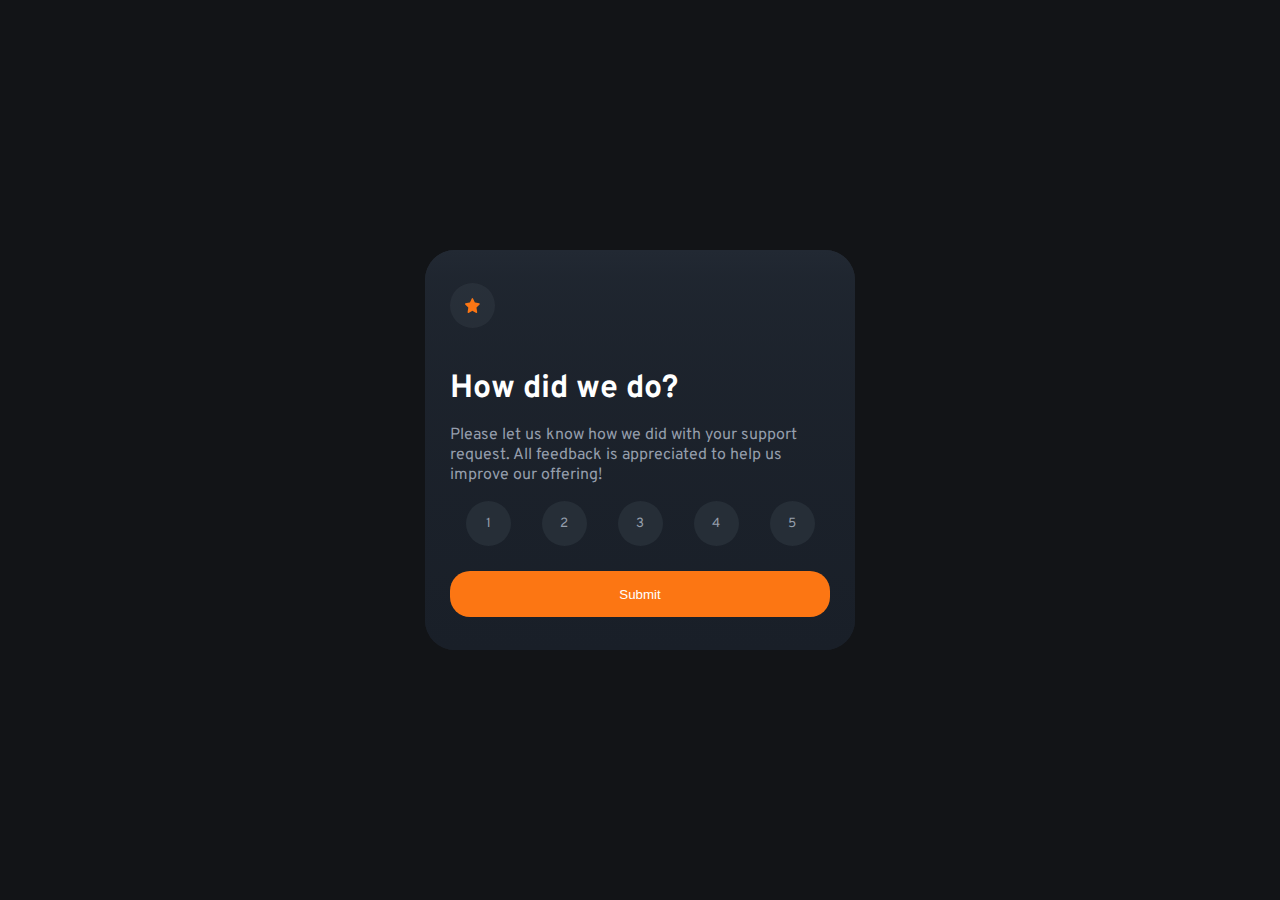
<file: project/index.html>
<!DOCTYPE html>
<html lang="en">
  <head>
    <meta charset="UTF-8" />
    <meta name="viewport" content="width=device-width, initial-scale=1.0" />
    <title>Document</title>
    <link rel="preconnect" href="https://fonts.googleapis.com" />
    <link rel="preconnect" href="https://fonts.gstatic.com" crossorigin />
    <link
      href="https://fonts.googleapis.com/css2?family=Overpass:wght@400;700&display=swap"
      rel="stylesheet"
    />
    <link rel="stylesheet" href="index.css" />
  </head>
  <body>
    <main id="selectRating" class="main">
      <div class="img-container">
        <img class="icon-star" src="./images/icon-star.svg" alt="icon-star" />
      </div>
      <h1 class="title">How did we do?</h1>
      <p class="pText">
        Please let us know how we did with your support request. All feedback is
        appreciated to help us improve our offering!
      </p>
      <div class="btn-container">
        <button class="rating" id="rating">1</button>
        <button class="rating" id="rating">2</button>
        <button class="rating" id="rating">3</button>
        <button class="rating" id="rating">4</button>
        <button class="rating" id="rating">5</button>
      </div>

      <button id="submitBtn" type="submit">Submit</button>
    </main>

    <main id="thanksView" class="main">
      <div class="img-container-thank-view">
        <img
          class="icon-thank-you"
          src="./images/illustration-thank-you.svg"
          alt="icon-star"
        />
      </div>
      <p class="p-container">You selected <span id="span"></span> out of 5</p>
      <h2 class="title-thanksView">Thank You!</h2>
      <p class="pText-thanks-view">
        We appreciate you taking the time to give a rating. If you ever need
        more support, don't hesitate to get in touch!
      </p>
      <script src="main.js"></script>
    </main>
  </body>
</html>
</file>
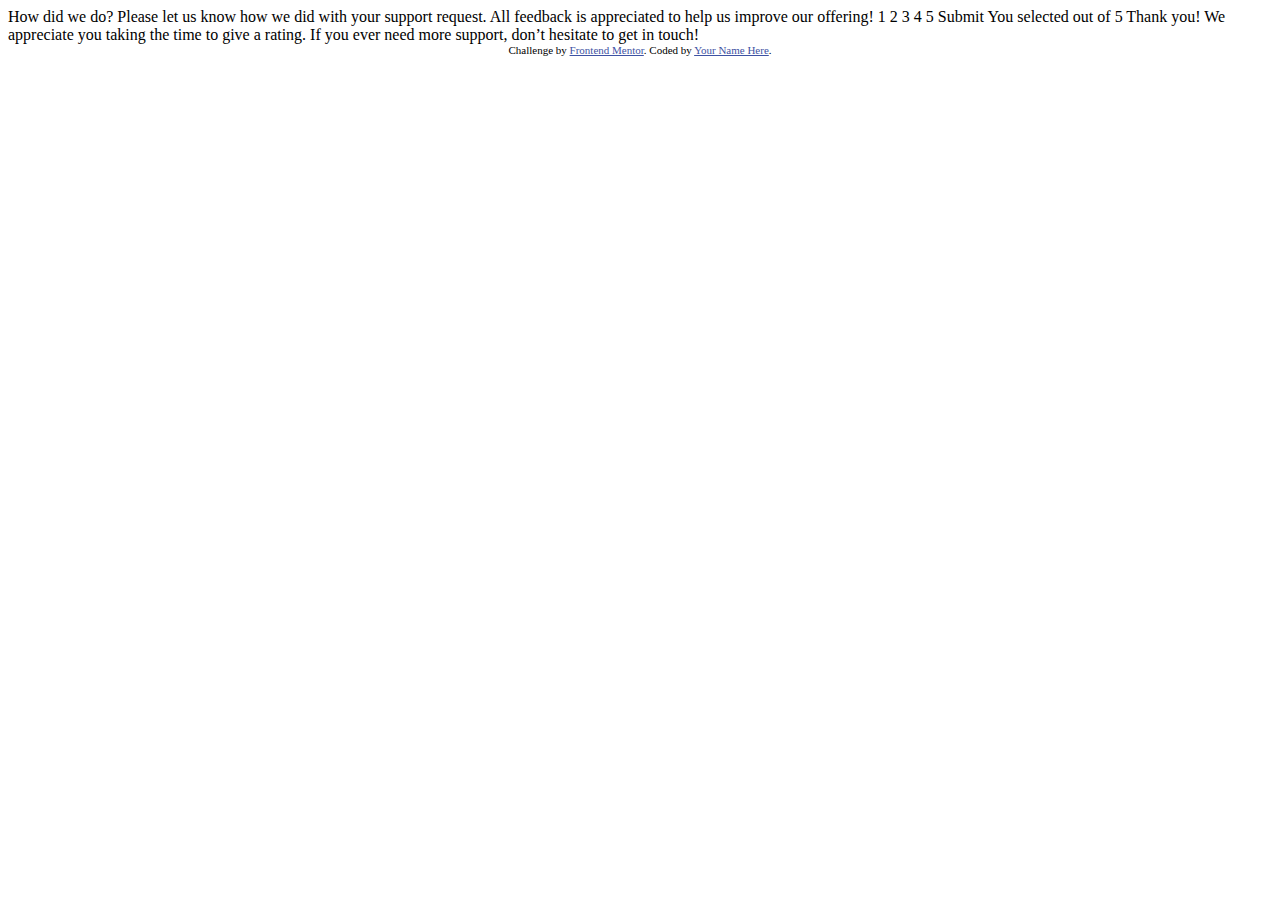
<file: resources/interactive-rating-component-main/interactive-rating-component-main/index.html>
<!DOCTYPE html>
<html lang="en">
<head>
  <meta charset="UTF-8">
  <meta name="viewport" content="width=device-width, initial-scale=1.0"> <!-- displays site properly based on user's device -->

  <link rel="icon" type="image/png" sizes="32x32" href="./images/favicon-32x32.png">
  
  <title>Frontend Mentor | Interactive rating component</title>

  <!-- Feel free to remove these styles or customise in your own stylesheet 👍 -->
  <style>
    .attribution { font-size: 11px; text-align: center; }
    .attribution a { color: hsl(228, 45%, 44%); }
  </style>
</head>
<body>

  <!-- Rating state start -->

  How did we do?

  Please let us know how we did with your support request. All feedback is appreciated 
  to help us improve our offering!

  1 2 3 4 5

  Submit

  <!-- Rating state end -->

  <!-- Thank you state start -->

  You selected <!-- Add rating here --> out of 5

  Thank you!

  We appreciate you taking the time to give a rating. If you ever need more support, 
  don’t hesitate to get in touch!

  <!-- Thank you state end -->

  
  <div class="attribution">
    Challenge by <a href="https://www.frontendmentor.io?ref=challenge" target="_blank">Frontend Mentor</a>. 
    Coded by <a href="#">Your Name Here</a>.
  </div>
</body>
</html>
</file>
<file: project/index.css>
html,
body {
  min-height: 100%;
  background-color: hsl(216, 12%, 8%);
  font-family: "Overpass", sans-serif;
  display: flex;
  justify-content: center;
  align-items: center;
}
.main {
  background: linear-gradient(#222933, 20%, #191f28);
  height: 400px;
  width: 380px;
  border-radius: 30px;
  padding-left: 25px;
  padding-right: 25px;
  display: flex;
  flex-direction: column;
  justify-content: center;
  position: absolute;
}
#selectRating {
  z-index: 1;
}
#thanksView {
  z-index: -1;
  display: flex;
  justify-content: center;
  align-items: center;
}
.title {
  color: white;
  margin-bottom: inherit;
}
.title-thanksView {
  color: white;
  display: flex;
  justify-content: center;
  margin-bottom: initial;
}
.pText {
  color: hsl(217, 12%, 63%);
}
.pText-thanks-view {
  color: hsl(217, 12%, 63%);
  text-align: center;
  margin-left: 10px;
  margin-right: 10px;
}
.btn-container {
  display: flex;
  justify-content: space-around;
}
.rating {
  background-color: #262e37;
  color: hsl(217, 12%, 63%);
  border: none;
  width: 45px;
  height: 45px;
  border-radius: 120px;
  font-family: "Overpass", sans-serif;
  transition: background-color 0.3s;
}
.rating:hover {
  background-color: #fc7613;
}
/* .form-submit {
  margin-top: 25px;
  display: flex;
  justify-content: center;
} */

.active {
  background: #fc7613;
}
#submitBtn {
  background-color: #fc7613;
  color: white;
  height: 46px;
  border: none;
  border-radius: 20px;
  margin-top: 25px;
  transition: background-color 0.3s;
}
#submitBtn:hover {
  background-color: #262e37;
}
.img-container {
  width: 45px;
  height: 45px;
  background-color: rgba(124, 135, 152, 0.1);
  display: flex;
  justify-content: center;
  align-items: center;
  border-radius: 120px;
  margin-bottom: 20px;
}
.img-container-thank-view {
  width: 200px;
  height: 140px;
  display: flex;
  align-items: center;
}
.p-container {
  color: #fc7613;
  background-color: #262e37;
  border-radius: 15px;
  padding: 7px;
}
.icon-star {
  width: 15px;
  height: 15px;
  opacity: 100%;
}
.icon-thank-you {
  width: 160px;
  height: 100px;
}

/* #thanksView {
  z-index: 99;;
} */
</file>
